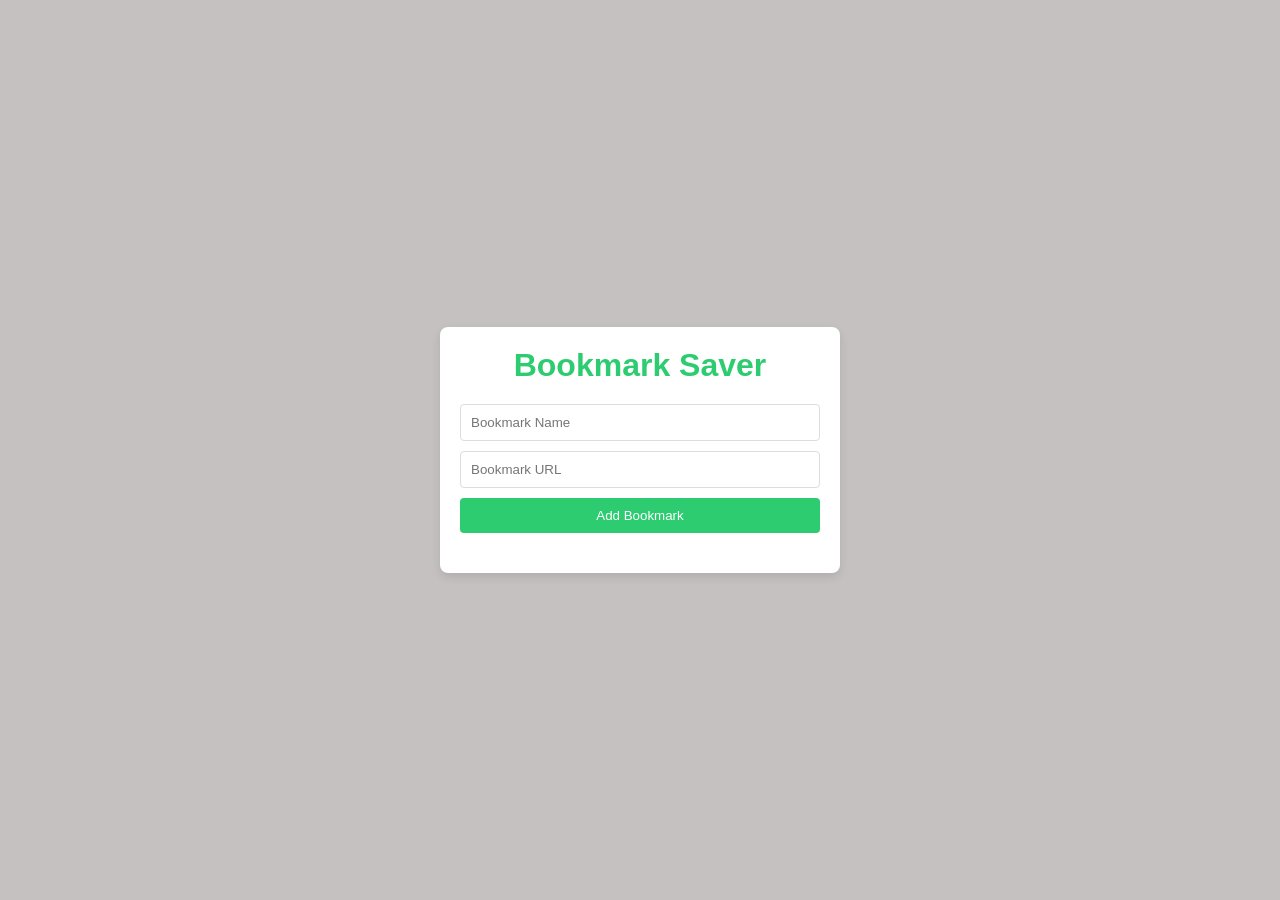
<file: Bookmark saver/index.html>
<!DOCTYPE html>
<html lang="en">
<head>
    <meta charset="UTF-8">
    <meta name="viewport" content="width=device-width, initial-scale=1.0">
    <title>Bookmark Saver</title>
    <link rel="stylesheet" href="style.css">
</head>
<body>
    <div class="app-container">
        <h1>Bookmark Saver</h1>
        <div class="input-container">
            <input type="text" id="bookmark-name" placeholder="Bookmark Name">
            <input type="text" id="bookmark-url" placeholder="Bookmark URL">
            <button id="add-bookmark">Add Bookmark</button>
        </div>

        <ul id="bookmark-list"></ul>
    </div>

    <script src="script.js"></script>
</body>
</html>
</file>
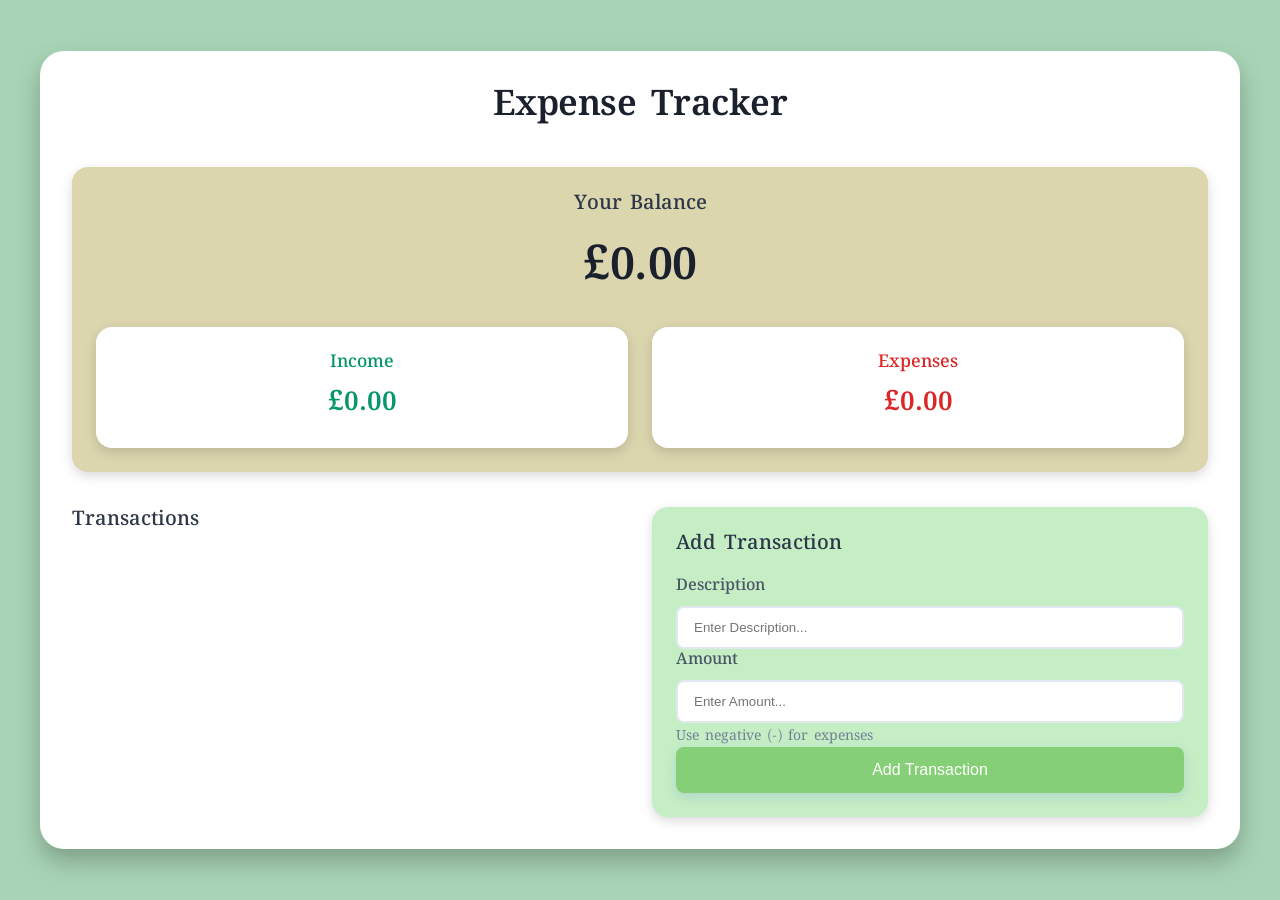
<file: Expense tracker/index.html>
<!doctype html>
<html lang="en">
  <head>
    <meta charset="UTF-8" />
    <meta name="viewport" content="width=device-width, initial-scale=1.0" />
    <title>Expense Tracker</title>
    <link rel="stylesheet" href="style.css" />
    <link
      href="https://fonts.googleapis.com/css?family=Noto+Serif+Oriya:regular,500,600,700"
      rel="stylesheet"
    />
  </head>
  <body>
    <div class="container">
      <h1>Expense Tracker</h1>

      <div class="balance-container">
        <h2>Your Balance</h2>
        <h1 id="balance">£0.00</h1>

        <div class="summary">
          <div class="income">
            <h3>Income</h3>
            <p id="income-amount">£0.00</p>
          </div>
          <div class="expenses">
            <h3>Expenses</h3>
            <p id="expense-amount">£0.00</p>
          </div>
        </div>
      </div>

      <div class="main-content">
        <div class="transaction-container">
          <h2>Transactions</h2>
          <ul id="transaction-list">
            <!-- transactions will be listed here -->
          </ul>
        </div>

        <div class="form-container">
          <h2>Add Transaction</h2>

          <form id="transaction-form">
            <div class="form-group">
              <label for="description">Description</label>
              <input
                type="text"
                id="description"
                placeholder="Enter Description..."
                required
              />
            </div>

            <div class="form-group">
              <label for="amount">Amount</label>
              <input
                type="number"
                id="amount"
                placeholder="Enter Amount..."
                required
              />
              <small>Use negative (-) for expenses</small>
            </div>

            <button type="submit">Add Transaction</button>
          </form>
        </div>
      </div>
    </div>

    <script src="script.js"></script>
  </body>
</html>
</file>
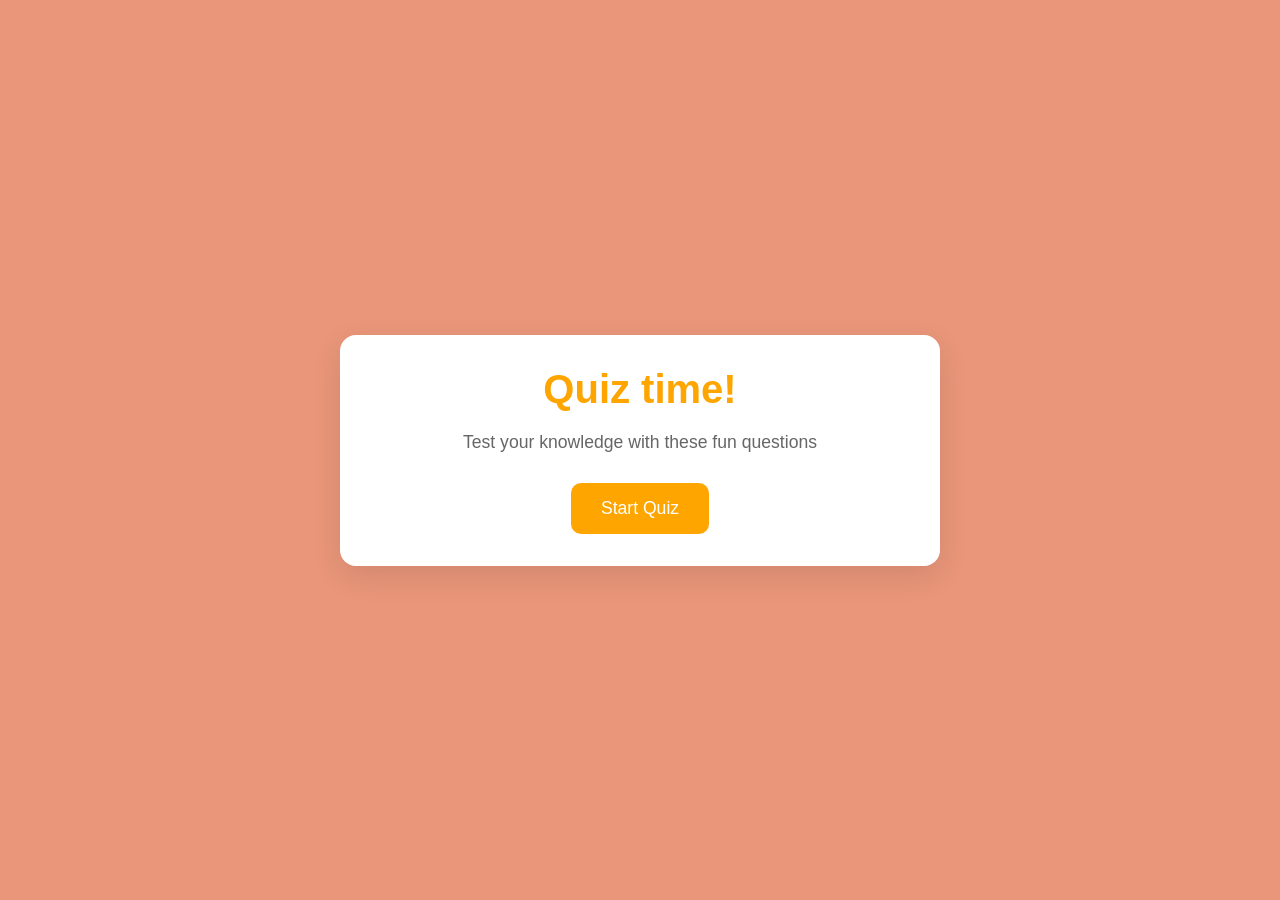
<file: quiz-game/index.html>
<!doctype html>
<html lang="en">
  <head>
    <meta charset="UTF-8" />
    <meta name="viewport" content="width=device-width, initial-scale=1.0" />
    <title>Quiz game</title>
    <link rel="stylesheet" href="style.css">
  </head>
  <body>
    <div class="container">
      <div class="screen active" id="start-screen">
        <h1>Quiz time!</h1>
        <p>Test your knowledge with these fun questions</p>
        <button id="start-btn">Start Quiz</button>
      </div>

      <div class="screen" id="quiz-screen">
        <div class="quiz-header">
          <h2 id="question-text">Question goes here</h2>
          <div class="quiz-info">
            <p>
              Question <span id="current-question">1</span> of <span id="total-questions">5</span>
            </p>

            <p>Score: <span id="score">0</span></p>
          </div>
        </div>

        <div id="answers-container" class="answers-container">

        </div>

        <div class="progress-bar">
          <div id="progress" class="progress"></div>
        </div>
      </div>
      
      <div id="results-screen" class="screen">
          <h1>Quiz results</h1>
          <div class="result-info">
            <p>You scored <span id="final-score">0</span> out of <span id="max-score">5</span></p>

            <div id="result-message">Good Job!</div>
          </div>
          <button id="restart-btn">Restart Quiz</button>
        </div>
    </div>

    <script src="script.js"></script>
  </body>
</html>
</file>
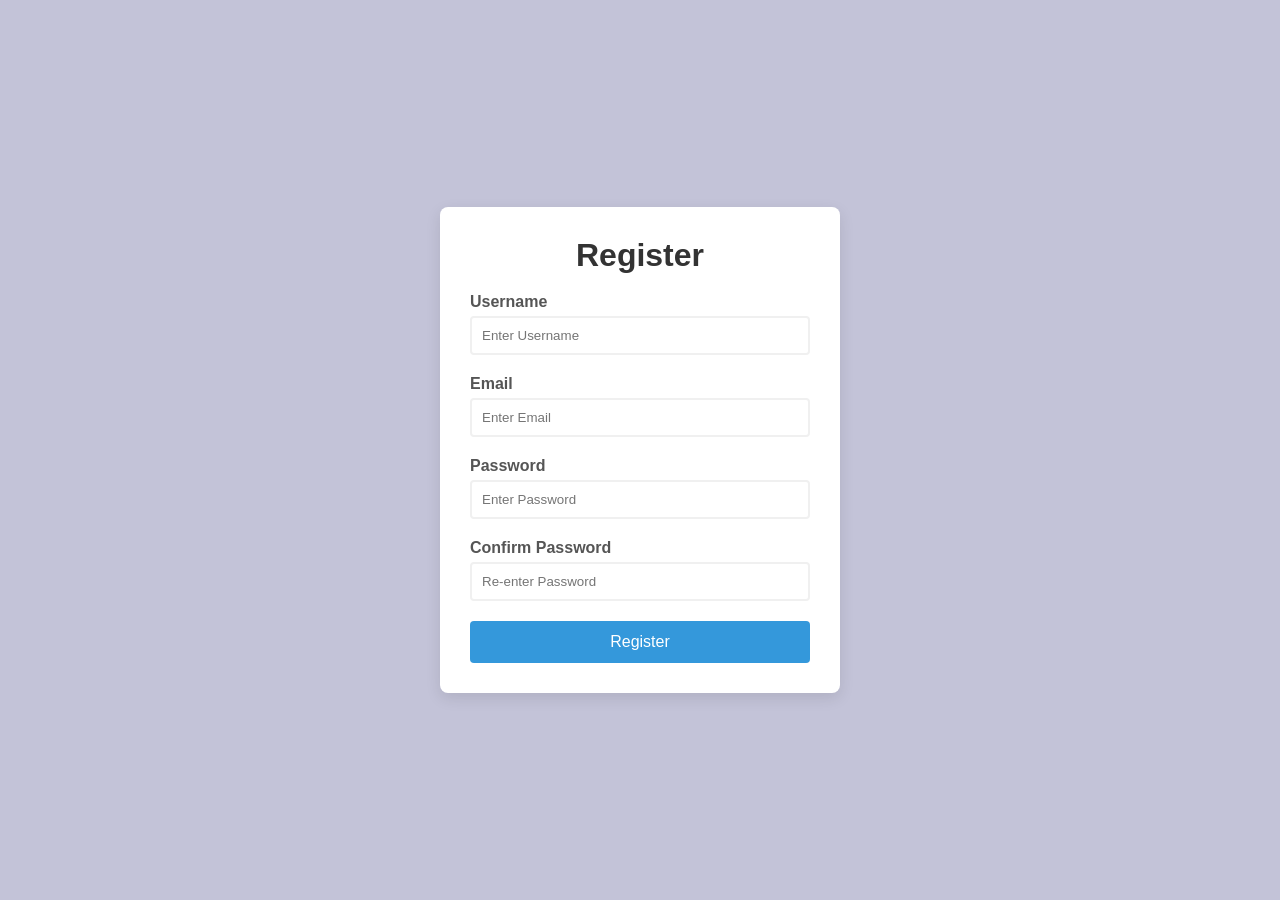
<file: Registration form/index.html>
<!doctype html>
<html lang="en">
  <head>
    <meta charset="UTF-8" />
    <meta name="viewport" content="width=device-width, initial-scale=1.0" />
    <title>Registration Form</title>
    <link rel="stylesheet" href="style.css" />
  </head>
  <body>
    <div class="container">
      <form id="registration-form">
        <h1>Register</h1>

        <!-- Username -->
        <div class="form-group">
          <label for="username">Username</label>
          <input type="text" id="username" placeholder="Enter Username" />
          <small></small>
        </div>

        <!-- Email -->
        <div class="form-group">
          <label for="email">Email</label>
          <input type="text" id="email" placeholder="Enter Email" />
          <small></small>
        </div>

        <!-- Password -->
        <div class="form-group">
          <label for="password">Password</label>
          <input type="password" id="password" placeholder="Enter Password" />
          <small></small>
        </div>

        <!-- Confirm Password -->
        <div class="form-group">
          <label for="confirm-password">Confirm Password</label>
          <input
            type="password"
            id="confirm-password"
            placeholder="Re-enter Password"
          />
          <small></small>
        </div>

        <!-- Submit button -->
        <button type="submit">Register</button>
      </form>
    </div>
    <script src="script.js"></script>
  </body>
</html>
</file>
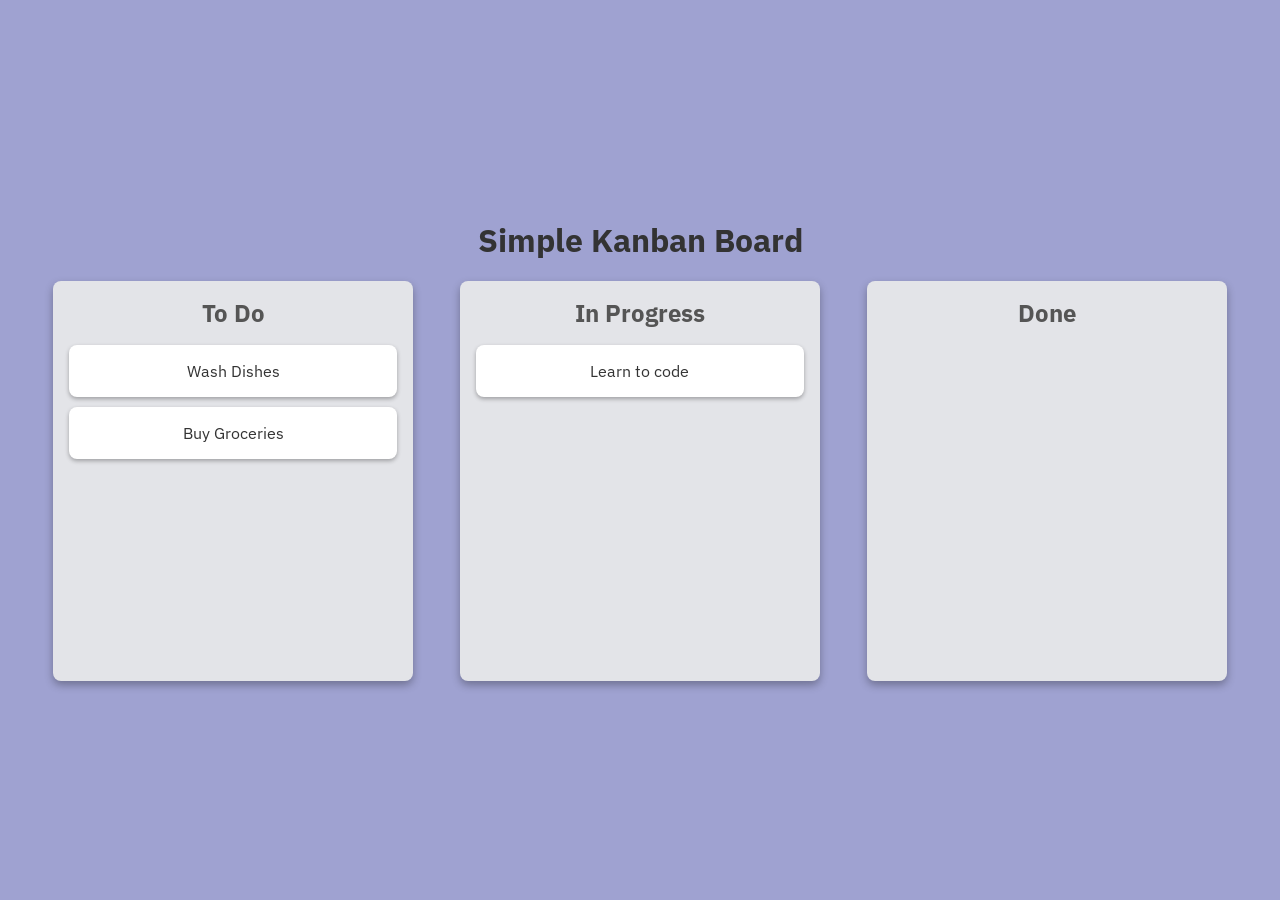
<file: Simple kanban board/index.html>
<!doctype html>
<html lang="en">
  <head>
    <meta charset="UTF-8" />
    <meta name="viewport" content="width=device-width, initial-scale=1.0" />
    <title>Simple Kanban Board</title>
    <link rel="stylesheet" href="style.css" />
  </head>
  <body>
    <div class="container">
      <h1>Simple Kanban Board</h1>

      <div class="board">
        <!-- List 1 -->
        <div class="list" id="list1">
          <h2>To Do</h2>
          <div class="card" draggable="true" id="card1">Wash Dishes</div>
          <div class="card" draggable="true" id="card2">Buy Groceries</div>
        </div>

        <div class="list" id="list2">
          <h2>In Progress</h2>
          <div class="card" draggable="true" id="card3">Learn to code</div>
        </div>

        <div class="list" id="list3">
          <h2>Done</h2>
        </div>
      </div>
    </div>

    <script src="script.js"></script>
  </body>
</html>
</file>
<file: Bookmark saver/style.css>
/* Basic reset */
* {
    margin: 0;
    padding: 0;
    box-sizing: border-box;
}

body {
    font-family: 'Lucida Sans', 'Lucida Sans Regular', 'Lucida Grande', 'Lucida Sans Unicode', Geneva, Verdana, sans-serif;
    background-color: rgb(197, 193, 193);
    color: #333;
    display: flex;
    justify-content: center;
    align-items: center;
    height: 100vh;
}

.app-container {
    background-color: #fff;
    padding: 20px;
    border-radius: 8px;
    box-shadow: 0 4px 10px rgba(0, 0, 0, 0.1);
    max-width: 400px;
    width: 90%;
    text-align: center;
}

h1 {
    color: #2ecc71;
    margin-bottom: 20px;
}

.input-container {
    display: flex;
    flex-direction: column;
    gap: 10px;
    margin-bottom: 20px;
}

input {
    padding: 10px;
    border-radius: 4px;
    border: 1px solid #ddd;
}

button {
    padding: 10px;
    background-color: #2ecc71;
    color: white;
    border: none;
    border-radius: 4px;
    cursor: pointer;
    transition: background-color 0.3s ease;
}

button:hover {
    background-color: #27ae60;
}

#bookmark-list {
    list-style: none;
    padding: 0;
}

#bookmark-list li {
    background-color: #f9f9f9;
    padding: 10px;
    border: 1px solid #ddd;
    border-radius: 4px;
    margin-bottom: 10px;
    display: flex;
    justify-content: space-between;
    align-items: center;
}

#bookmark-list a {
    color: #2ecc71;
    text-decoration: none;
}

#bookmark-list button {
    background-color: #e74c3c;
    padding: 5px 10px;
}

#bookmark-list button:hover {
    background-color: #c0392b;
}
</file>
<file: Expense tracker/style.css>
/* Basic reset */
* {
  margin: 0;
  padding: 0;
  box-sizing: border-box;
}

body {
  background-color: #a8d4b5;
  min-height: 100vh;
  font-family: "Noto Serif Oriya";
  display: flex;
  align-items: center;
  justify-content: center;
  padding: 20px;
  color: #2d3436;
}

.container {
  width: 100%;
  max-width: 1200px;
  background-color: white;
  padding: 2rem;
  border-radius: 24px;
  box-shadow: 0 12px 24px rgba(0, 0, 0, 0.25);
}

h1 {
  text-align: center;
  color: #1a202c;
  margin-bottom: 35px;
  font-size: 2.2rem;
  font-weight: 600;
  letter-spacing: -0.5px;
}

h2 {
  color: #2d3748;
  margin-bottom: 1rem;
  font-size: 1.25rem;
  font-weight: 500;
}

.balance-container {
  text-align: center;
  margin-bottom: 35px;
  padding: 24px;
  background-color: #dbd6ae;
  border-radius: 1rem;
  box-shadow: 0 4px 12px rgba(0, 0, 0, 0.15);
}

.balance-container h1 {
  font-size: 3rem;
  margin: 15px 0;
  margin-bottom: 20px;
}

.summary {
  display: grid;
  grid-template-columns: 1fr 1fr;
  gap: 24px;
  margin-top: 24px;
}

.main-content {
  display: grid;
  grid-template-columns: 1fr 1fr;
  gap: 24px;
}

.income,
.expenses {
  background-color: white;
  padding: 24px;
  border-radius: 1rem;
  box-shadow: 0 4px 12px rgba(0, 0, 0, 0.15);
  transition: transform 0.2s ease;
}

.income:hover,
.expenses:hover {
  transform: translateY(-2px);
}

.income h3 {
  color: #059669;
  font-size: 1.1rem;
  font-weight: 500;
}

.expenses h3 {
  color: #dc2626;
  font-size: 1.1rem;
  font-weight: 500;
}

.income p,
.expenses p {
  margin-top: 8px;
  font-size: 1.75rem;
  font-weight: 600;
}

.income p {
  color: #059669;
}

.expenses p {
  color: #dc2626;
}

.transaction-container {
  height: 100%;
  display: flex;
  flex-direction: column;
}

#transaction-list {
  list-style: none;
  max-height: 500px;
  overflow-y: auto;
  padding-right: 8px;
  flex-grow: 1rem;
}

#transaction-list::-webkit-scrollbar {
  width: 8px;
}

/* Background of the scrollbar */
#transaction-list::-webkit-scrollbar-track {
  background-color: #f1f1f1;
  border-radius: 4px;
}

/* Draggable part of the scrollbar */
#transaction-list::-webkit-scrollbar-thumb {
  background-color: #cbd5e0;
  border-radius: 4px;
}

#transaction-list::-webkit-scrollbar:hover {
  background-color: #a0aec0;
}

.transaction {
  display: flex;
  justify-content: space-between;
  align-items: center;
  padding: 1rem 1.2rem;
  margin-bottom: 12px;
  border-radius: 12px;
  background-color: white;
  box-shadow: 0 2px 8px rgba(0, 0, 0, 0.5);
  transition: all 0.2s ease;
  border-right: 5px solid;
  animation: slideTransition 0.3s ease;
}

@keyframes slideTransition {
  from {
    opacity: 0;
    transform: translateX(-20px);
  }

  to {
    opacity: 1;
    transform: translateX(0px);
  }
}

.transaction:hover {
  transform: translateX(4px);
  box-shadow: 0 4px 12px rgba(0, 0, 0, 0.1);
}

.transaction-income {
  border-right-color: #059669;
}

.transaction-expense {
  border-right-color: #dc2626;
}

.transaction .delete-btn {
  background: none;
  border: none;
  color: #dc2626;
  cursor: pointer;
  font-size: 1.4rem;
  opacity: 0;
  transition: all 0.2 ease;
  padding: 4px 8px;
  border-radius: 4px;
  margin-left: 12px;
}

.transaction:hover .delete-btn {
  opacity: 1;
}

.transaction .delete-btn:hover {
  background-color: #fee2e2;
  transform: scale(1.1);
}

.form-container {
  background-color: #c5eec4;
  padding: 24px;
  border-radius: 16px;
  box-shadow: 0 4px 12px rgba(0, 0, 0, 0.15);
  height: 100%;
  display: flex;
  flex-direction: column;
}

.form-container form {
  height: 100%;
  display: flex;
  flex-direction: column;
}

label {
  display: block;
  margin-bottom: 8px;
  color: #4a5568;
  font-weight: 500;
}

input {
  width: 100%;
  padding: 12px 16px;
  border: 2px solid #e2e8f0;
  border-radius: 8px;
  font-style: 1rem;
  transition: all 0.2s ease;
  background-color: white;
}

input:focus {
  outline: none;
  border-color: lightblue;
  box-shadow: 0 0 0 3px rgba(102, 126, 234, 0.1);
}

input:hover {
  background-color: rgb(228, 220, 220);
}

small {
  color: #718096;
  font-size: 0.875rem;
  margin-top: 4px;
  display: block;
}

button[type="submit"] {
  width: 100%;
  padding: 14px;
  background-color: rgb(133, 207, 118);
  color: white;
  border: none;
  border-radius: 8px;
  cursor: pointer;
  font-size: 1rem;
  font-weight: 500;
  transition: all 0.2s ease;
  box-shadow: 0 4px 12px rgba(102, 126, 234, 0.2);
  margin-top: auto;
}

button[type="submit"]:hover {
  transform: translateY(-2px);
  box-shadow: 0 6px 16px rgba(102, 126, 234, 0.3);
}

button[type="submit"]:active {
  transform: translateY(0);
}

/* Responsiveness when the screen size shrinks */

@media (max-width: 900px) {
  .main-content {
    grid-template-columns: 1fr;
  }

  #transaction-list {
    max-height: 300px;
  }
}

/* Screen layout for mobile phone users */
@media (max-width: 480px) {
  .container {
    padding: 24px;
  }

  .summary {
    grid-template-columns: 1fr;
    gap: 16px;
  }

  .balance-container h1 {
    font-style: 2.5rem;
  }

  .income p,
  .expenses p {
    font-size: 1.5rem;
  }

  .transaction {
    padding: 14px 16px;
  }

  h1 {
    font-style: 1.8rem;
  }
}
</file>
<file: quiz-game/style.css>
* {
    margin: 0;
    padding: 0;
    box-sizing: border-box;
}

body{
    background-color: darksalmon;
    display: flex;
    justify-content: center;
    align-items: center;
    min-height: 100vh;
    padding: 1rem;
    font-family: sans-serif;
}

.container{
    background-color: white;
    border-radius: 1rem;
    box-shadow: 0 10px 30px rgb(0, 0, 0, 0.1);
    width: 100%;
    max-width: 600px;
    overflow: hidden;
    position: relative;
}

/* Screens */

.screen {
    display: none;
    padding: 2rem;
    text-align: center;
}

.screen.active {
    display: block;
}

/* Start screen */

#start-screen h1 {
    color: orange;
    margin-bottom: 20px;
    font-size: 2.5rem;
}

#start-screen p {
    color: #666;
    margin-bottom: 30px;
    font-size: 1.1rem;
}

.quiz-header {
    margin-bottom: 1rem;
}

#question-text {
    color: #333;
    font-size: 1.5rem;
    margin-bottom: 1rem;
    line-height: 1.4;
}

.quiz-info {
    display: flex;
    justify-content: space-between;
    margin-bottom: 10px;
    color: #666;
}

.answers-container {
    display: flex;
    flex-direction: column;
    gap: 10px;
    margin-bottom: 25px;
}

.answer-btn {
    background-color: #f8f0e5;
    color: #333;
    border: 2px solid #eadbc8;
    border-radius: 10px;
    padding: 1rem;
    cursor: pointer;
    text-align: left;
    transition: all 0.3s ease;
}

.answer-btn:hover {
    background-color: #eadbc8;
    border-color: #dac0ae;
}

.answer-btn.correct {
    background-color: #e6fff0;
    border-color: #a3f0c4;
    color: #28a745;
}

.answer-btn.incorrect {
    background-color: #fff0f0;
    border-color: #ffbdbd;
    color: #dc3545;
}

.progress-bar {
    height: 10px;
    border-color: #f8f0e5;
    border-radius: 5px;
    overflow: hidden;
    margin-top: 20px;
}

.progress {
    height: 100%;
    background-color: #e86a33;
    width: 0%;
    transition: width 0.3s ease;
}

/* Results screen */

#result-screen h1 {
    color: orange;
    margin-bottom: 30px;
}

.result-info {
    background-color: #f8f0e5;
    border-radius: 10px;
    padding: 20px;
    margin-bottom: 30px;
}

.result-info p {
    font-size: 1.2rem;
    color: #333;
    margin-bottom: 1rem;
}

#result-message {
    font-size: 1.5rem;
    font-weight: 600;
    color: orange;
}

button {
    background-color: orange;
    color: white;
    border: none;
    border-radius: 10px;
    padding: 15px 30px;
    font-size: 1.1rem;
    cursor: pointer;
    transition: background-color 0.3s ease;
}

button:hover {
    background-color: #d45b28;
}

/* Reponsive design */

@media (max-width:500px) {
    /* when the screen size is 500px or less, use these styles */

    .screen {
        padding: 1rem;
    }

    #start-screen h1 {
        font-size: 2rem;
    }

    #question-text {
        font-size: 1.3rem;
    }

    .answer-btn {
        padding: 12px;
    }

    button {
        padding: 12px 25px;
        font-size: 1rem;
    }
}
</file>
<file: Registration form/style.css>
/* Basic reset */
* {
  margin: 0;
  padding: 0;
  box-sizing: border-box;
}

body {
  background-color: rgb(195, 195, 216);
  font-family: Arial, Helvetica, sans-serif;
  display: flex;
  align-items: center;
  justify-content: center;
  min-height: 100vh;
}

.container {
  background-color: #fff;
  border-radius: 8px;
  box-shadow: 0px 5px 15px rgba(0, 0, 0, 0.1);
  width: 100%;
  max-width: 400px;
  padding: 30px;
  overflow: hidden;
}

h1 {
  text-align: center;
  color: #333;
  margin-bottom: 1.2rem;
}

.form-group {
  margin-bottom: 20px;
  position: relative;
}

label {
  display: block;
  margin-bottom: 5px;
  color: #555;
  font-weight: bold;
}

input {
  border: 2px solid #f0f0f0;
  border-radius: 4px;
  display: block;
  width: 100%;
  padding: 10px;
  font-style: 14px;
  transition: border-color 0.3s;
}

input:focus {
  outline: none;
  border-color: #3498db;
}

small {
  visibility: hidden;
  position: absolute;
  bottom: -18px;
  left: 0;
  font-size: 12px;
}

button {
  cursor: pointer;
  background-color: #3498db;
  border: none;
  color: white;
  display: block;
  font-size: 1rem;
  margin-top: 20px;
  padding: 12px;
  border-radius: 4px;
  width: 100%;
  transition: background-color 0.3s;
}

button:hover {
  background-color: #2980b9;
}

.form-group.error input {
  border-color: #e74c3c;
}

.form-group.success input {
  border-color: #2ecc71;
}

.form-group.error small {
  visibility: visible;
  color: #e74c3c;
}
</file>
<file: Simple kanban board/style.css>
@import url(https://fonts.googleapis.com/css?family=IBM+Plex+Sans:100,200,300,regular,500,600,700,100italic,200italic,300italic,italic,500italic,600italic,700italic);

/* Basic reset */
* {
  padding: 0;
  margin: 0;
  box-sizing: border-box;
}

body {
  font-family: "IBM Plex Sans";
  background-color: #9fa2d1;
  display: flex;
  justify-content: center;
  align-items: center;
  min-height: 100vh;
}

.container {
  text-align: center;
  width: 100%;
  padding: 1.2rem;
}

h1 {
  color: #333;
  margin-bottom: 20px;
  font-size: 2rem;
}

.board {
  display: flex;
  justify-content: space-around;
  align-items: flex-start;
  width: 100%;
  max-width: 1200px;
  margin: 0 auto;
  gap: 20px;
}

.list {
  background-color: #e3e4e8;
  padding: 1rem;
  border-radius: 8px;
  width: 30%;
  min-height: 400px;
  box-shadow: 0 4px 8px rgba(0, 0, 0, 0.3);
}

.list h2 {
  color: #555;
  margin-bottom: 1rem;
  font-size: 1.5rem;
}

.card {
  background-color: white;
  color: #333;
  padding: 1rem;
  margin-bottom: 10px;
  border-radius: 8px;
  cursor: grab;
  box-shadow: 0 2px 4px rgba(0, 0, 0, 0.3);
  transition:
    transform 0.2s,
    box-shadow 0.2s;
}

.card:active {
  cursor: grabbing;
  transform: scale(1.05);
  box-shadow: 0 4px 8px rgba(0, 0, 0, 0.3);
}

.list.over {
  background-color: #e3e4e898;
}

@media (max-width: 768px) {
  .board {
    flex-direction: column;
    align-items: center;
  }

  .list {
    width: 80%;
    margin-bottom: 20px;
  }
}
</file>
